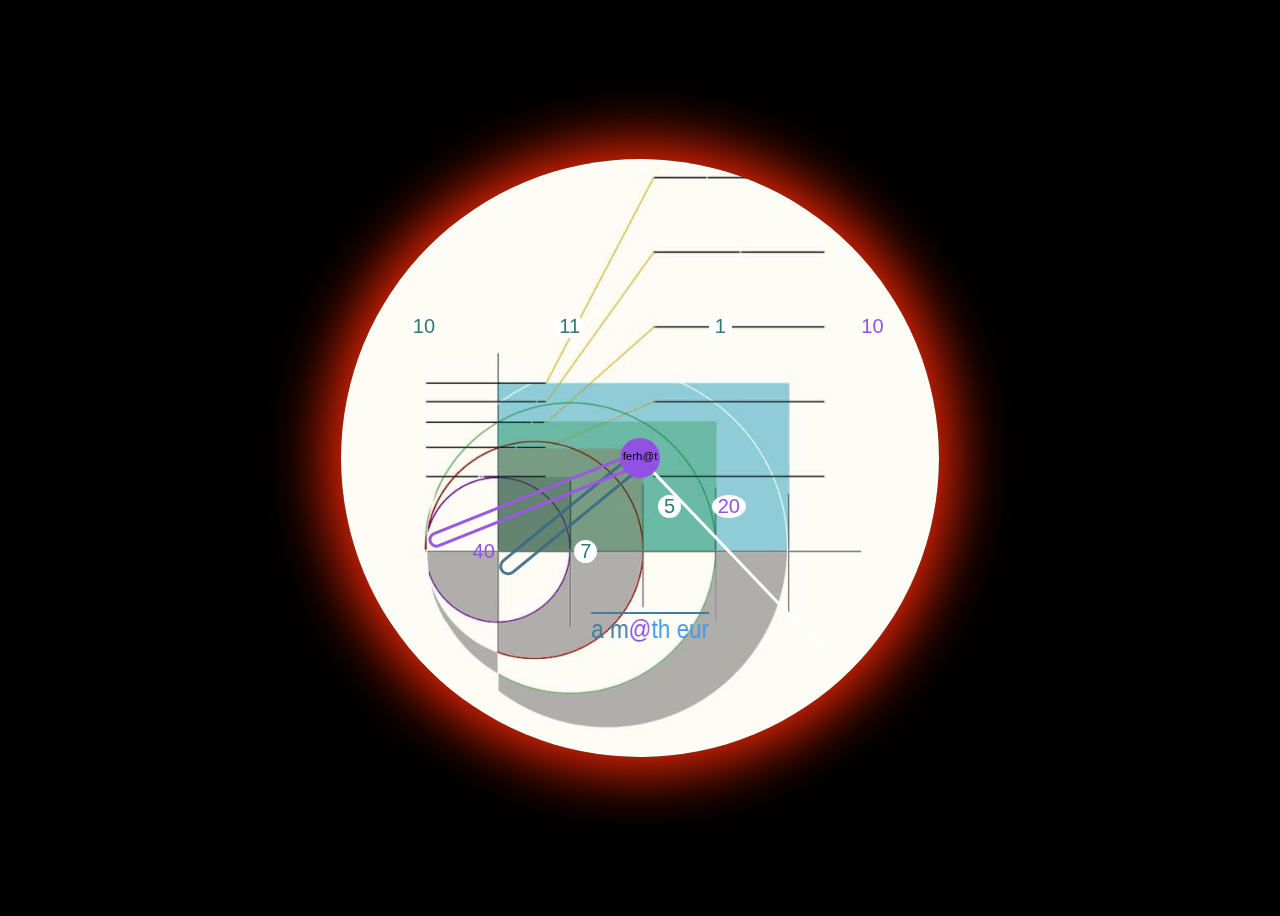
<file: index.html>
<!DOCTYPE html>
<html lang="en">

<head>
    <meta charset="UTF-8" />
    <meta name="viewport" content="width=device-width, height=device-height, initial-scale=0.5">
    <meta http-equiv="X-UA-Compatible" content="ie=edge" />
    <link href="styles.css" rel="stylesheet" />
    <script defer src="script.js"></script>
    <title>Horloge</title>
</head>

<body>
    <div class="clock">
        <div class="repere cinq">1</div>
        <div class="repere dix">10</div>
        <div class="repere vingt">20</div>
        <div class="repere vcinq">5</div>
        <div class="repere tcinq">7</div>
        <div class="repere qrante">40</div>
        <div class="repere cqt">10</div>
        <div class="repere ccqt">11</div>
        <div class="hand hour" data-hour-hand></div>
        <div class="hand minute" data-minute-hand></div>
        <div class="hand second" data-second-hand></div>
        <div class="sign">a&nbspm<span style="color:#9152e3">@<span style="color:#4199e7">th&nbspeur</span>
</body>

</html>
</file>
<file: styles.css>
:root {
    --imgFond: url('racines.png');
    --imgCadran: url("./cadran2.png");
    --imgLogo: url("./lego.png");
    --imgOeil: url("../labo/igilait.png");
}

*,
*::after,
*::before {
    box-sizing: border-box;
    font-family: -apple-system, BlinkMacSystemFont, "Segoe UI", Roboto, Oxygen,
        Ubuntu, Cantarell, "Open Sans", "Helvetica Neue", sans-serif;

}

body {
    background-color: #000;
    min-height: 100vh;
    display: flex;
    flex-direction: column;
    justify-content: center;
    align-items: center;
    font-size: 46px;
    perspective: 20em;
    perspective-origin: 50% calc(50% - 2em);
    overflow: hidden;
}

.clock {
    position: absolute;
    height: 13em;
    width: 13em;
    background-image: var(--imgFond);
    background-size: 100%;
    border-radius: 50%;
    cursor: pointer;
    animation: pivoter 2s ease-in-out infinite;
    box-shadow: 0 0 1.3em .3em #ff2804;
}

.sign {
    position: absolute;
    transform: rotateY(30deg);
    top: 17.5em;
    left: 9.25em;
    color: #407d9f;
    font-size: 26px;
    text-decoration: underline;
    font-weight: lighter;
    text-decoration-line: overline;
    animation: balanc 2s 20ms infinite linear;
}

.clock .hand {
    --rotation: 0;
    position: absolute;
    bottom: 50%;
    left: 50%;
    border-top-left-radius: 10px;
    border-top-right-radius: 10px;
    transform-origin: bottom;
    transform: translateX(-50%) rotate(calc(var(--rotation) * 6deg));
}

.clock .hand.hour {
    width: 18px;
    height: 30%;
    border: 3px solid #3b6982e6;
}

.clock .hand.minute {
    width: 16px;
    height: 38%;
    border: 3px solid #9b58e3;
}

.clock .hand.second {
    width: 3px;
    height: 45%;
    background-color: #ffffff;
    transform: translateX(-50%) rotate(calc(var(--rotation) * 1deg));
}

.clock .repere {
    position: absolute;
    margin: 0;
    padding: 0px 6px;
    text-align: center;
    font-size: 20px;
    color: #9152e3;
    border-radius: 50%;
}

.clock .repere.cinq {
    left: 61.5%;
    bottom: 70%;
    color: rgb(50, 120, 116);
    background-color: #fff;
}

.clock .repere.dix {
    left: 86%;
    bottom: 70%;
}

.clock .repere.vingt {
    left: 62%;
    bottom: 40%;
    background-color: #fff;
}

.clock .repere.vcinq {
    left: 53%;
    bottom: 40%;
    color: rgb(50, 120, 116);
    background-color: #fff;
}

.clock .repere.tcinq {
    left: 39%;
    bottom: 32.5%;
    color: rgb(50, 120, 116);
    background-color: #fff;
}

.clock .repere.qrante {
    left: 21%;
    bottom: 32.5%;
}

.clock .repere.cqt {
    left: 11%;
    bottom: 70%;
    color: rgb(50, 120, 116);
}

.clock .repere.ccqt {
    left: 35.5%;
    bottom: 70%;
    background-color: #fff;
    color: rgb(50, 120, 116);
}

.clock::after {
    content: "ferh@t";
    position: absolute;
    background-color: #9152e3;
    z-index: 16;
    width: 40px;
    height: 40px;
    top: 50%;
    left: 50%;
    transform: translate(-50%, -50%);
    border-radius: 50%;
    font-size: .25em;
    text-align: center;
    font-weight: lighter;
    padding: 12px 0px;
    transform: translate(-50%, -50%);
}

@keyframes pivoter {

    0%,
    100% {
        transform: translateZ(100px) translateX(-20px);
    }

    50% {
        transform: translateZ(100px) translateX(20px);
    }

}

@keyframes balanc {

    0%,
    100% {
        transform: translateX(-6px);
    }

    50% {
        transform: translateX(6px);
    }

}
</file>
